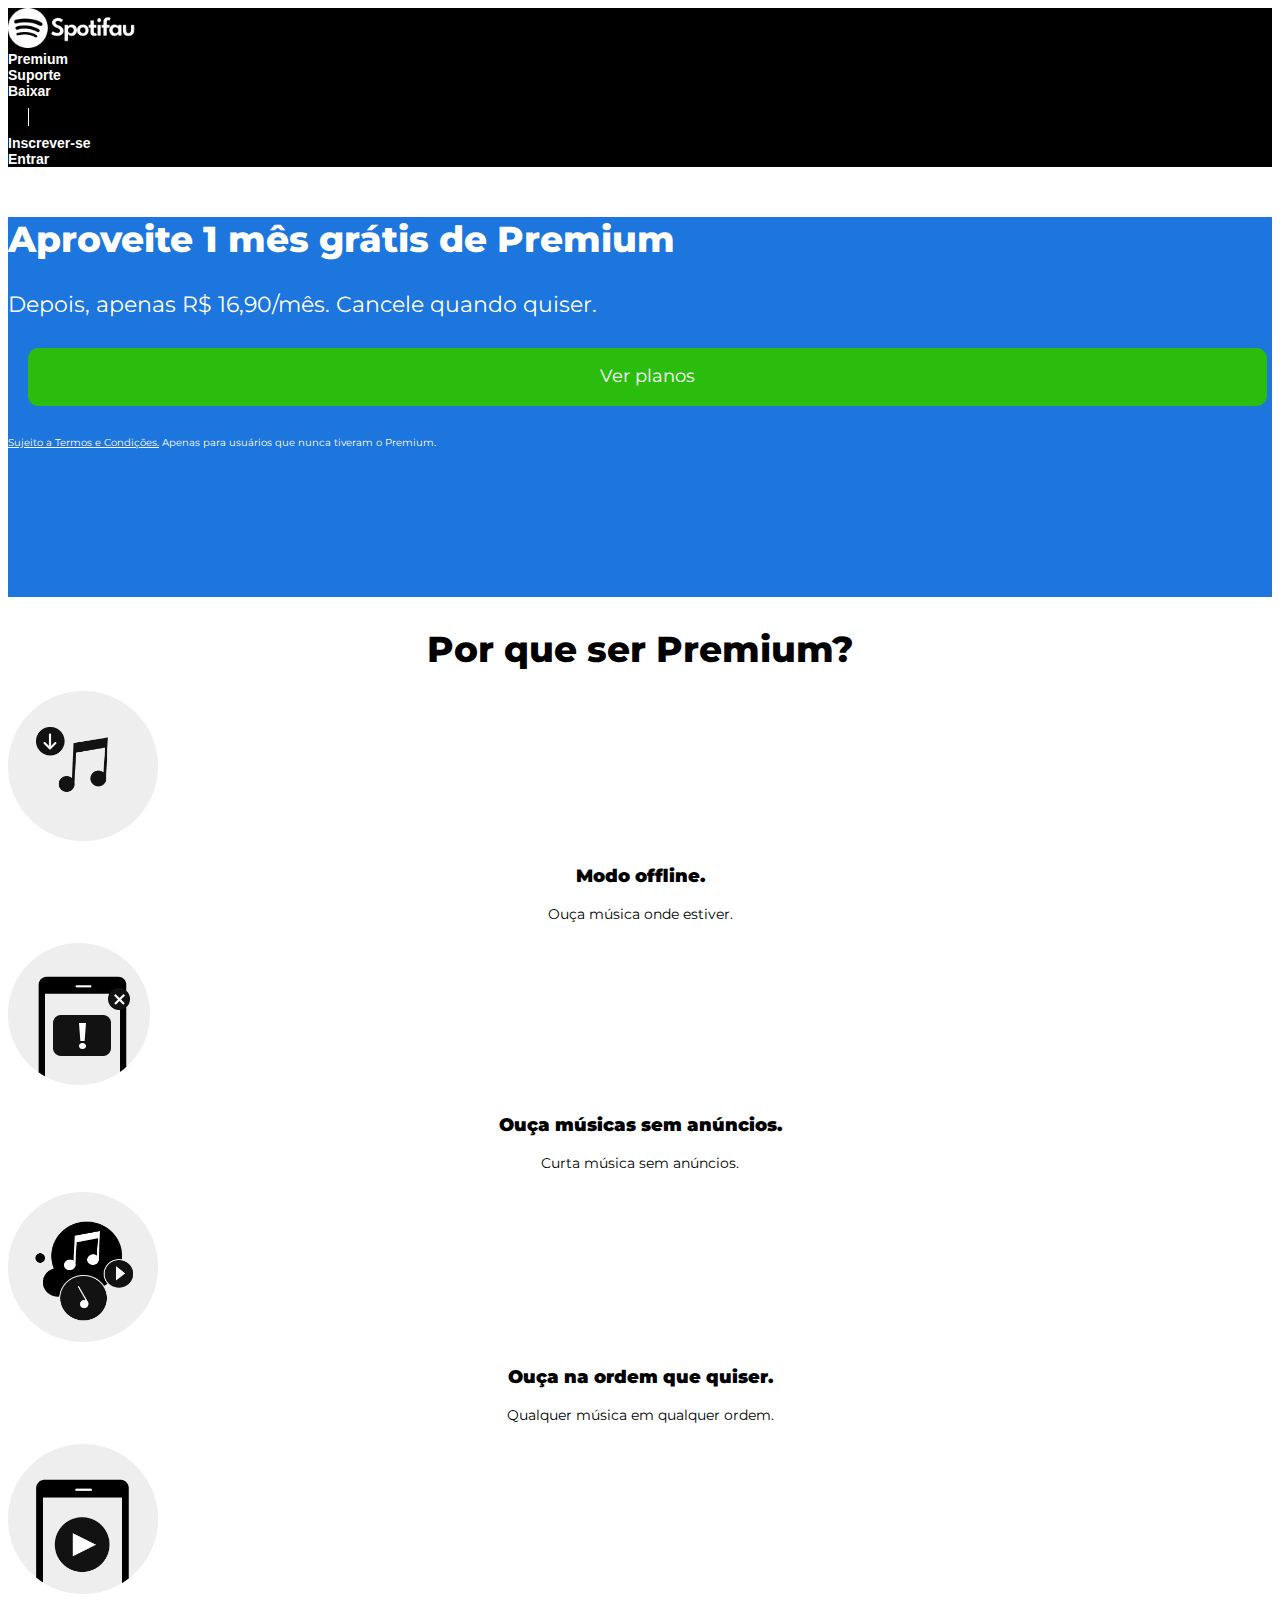
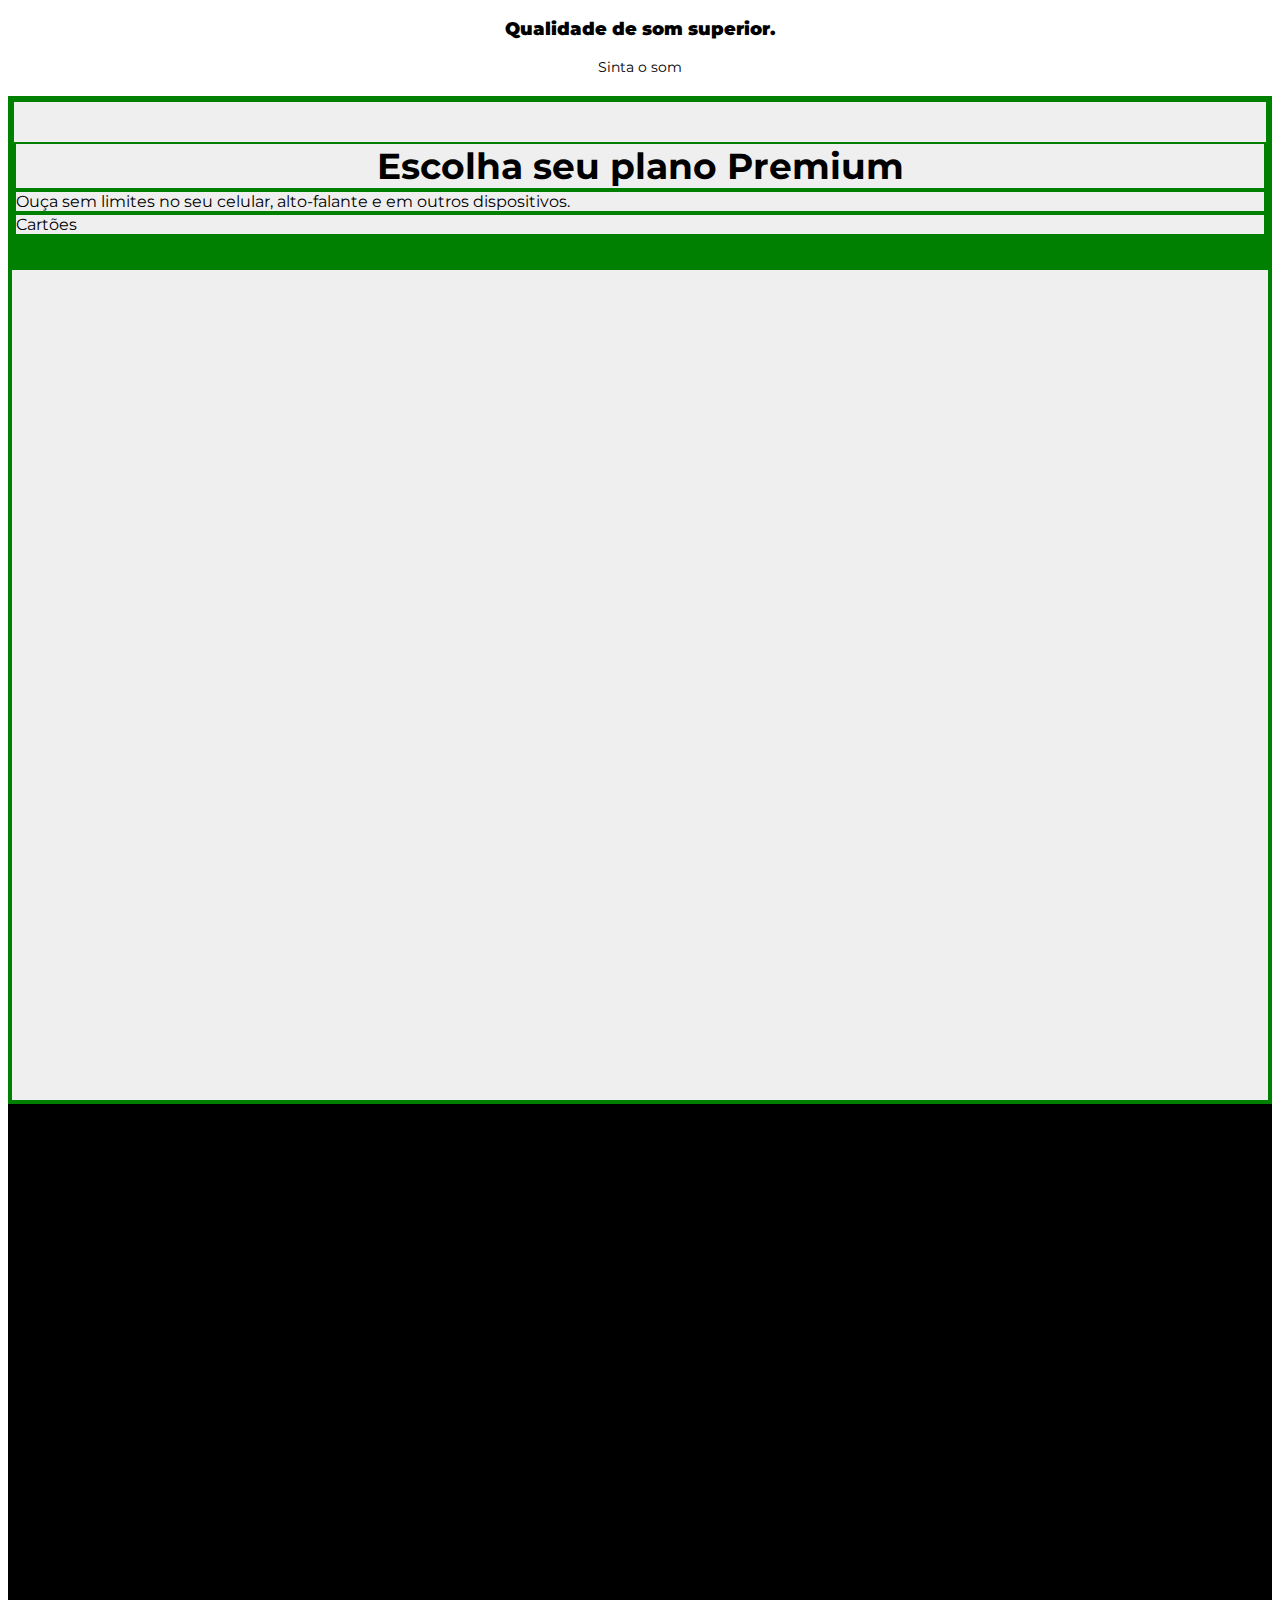
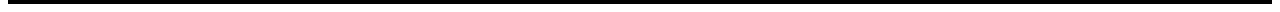
<file: spotify/index.html>
<!doctype html>
<html lang="pt-br">
  <head>
    <meta charset="utf-8">
    <meta name="viewport" content="width=device-width, initial-scale=1">
    <title>Spotify</title>
    <link href="https://cdn.jsdelivr.net/npm/bootstrap@5.3.0/dist/css/bootstrap.min.css" rel="stylesheet" integrity="sha384-9ndCyUaIbzAi2FUVXJi0CjmCapSmO7SnpJef0486qhLnuZ2cdeRhO02iuK6FUUVM" crossorigin="anonymous">
    <link rel="stylesheet" href="style.css">
</head>
  <body>
    <header class="menu d-flex align-items-center">
        <div class="container">
            <div class="row align-items-center">
                <div class="col-lg-6 logo "><img src="../spotify/img/logo.png" class="img-fluid" style="max-width: 130px; height: auto;"></div>
                <div class="col-lg-6 d-flex justify-content-center">
                    <div class="btn">Premium</div>
                    <div class="btn">Suporte</div>
                    <div class="btn">Baixar</div>
                    <div class="risk"></div>
                    <div class="btn">Inscrever-se</div>
                    <div class="btn">Entrar</div>
                </div>    
            </div>
        </div>
    </header>

    <main>
        <section style="background-color: #1d75de;">
            <div class="container">
            <div class="row hero align-items-center">
                <div class="col-lg-12" style="margin: 50px 0 30px 0; font-size: 36px; font-weight: 800;">Aproveite 1 mês grátis de Premium</div>
                <div class="col-lg-12" style="font-size: 22px; margin-bottom: 30px;">Depois, apenas R$ 16,90/mês. Cancele quando quiser.</div>
                <div class="col-lg-2 col-md-12 botao-1"><p style="margin-top: 16px;">Ver planos</p></div>
                <div class="col-lg-12 col-md-8" style="font-size: 10px; padding-bottom: 20px; margin-top: 30px;"><u>Sujeito a Termos e Condições.</u> Apenas para usuários que nunca tiveram o Premium.</div>
            </div>
            </div>
        </section>

        <div class="container" style="min-width: 95%;">
        <section class="row premium justify-content-center">
            <div class="col-12" style="text-align: center; font-size: 36px; font-weight: 800; margin-top: 30px;">Por que ser Premium?</div>
            <div class="col-lg-3 col-md-6 d-flex flex-wrap justify-content-center">
                <div><img src="../spotify/img/benefit_1.png" class="img-fluid" style="max-width: 150px; height: fit-content;"></div>
                <div style="margin-top: 20px; text-align: center;">
                    <p style="font-weight: 900; font-size: 18px; margin-top: px;">Modo offline.</p>
                    <p style="font-size: 14px;">Ouça música onde estiver.</p>
                </div>
            </div>
            <div class="col-lg-3 col-md-6 d-flex flex-wrap justify-content-center">
                <div><img src="../spotify/img/Benefit_2.png" class="img-fluid" style="max-width: 150px; height: fit-content;"></div>
                <div style="margin-top: 25px; text-align: center;">
                <p style="font-weight: 900; font-size: 18px;">Ouça músicas sem anúncios.</p>
                <p style="font-size: 14px;">Curta música sem anúncios.</p>
            </div>
            </div>
            <div class="col-lg-3 col-md-6 d-flex flex-wrap justify-content-center">
                <div><img src="../spotify/img/benefit_3.png" class="img-fluid" style="max-width: 150px; height: fit-content;"></div>
                <div style="margin-top: 20px; text-align: center;">
                    <p style="font-weight: 900; font-size: 18px;">Ouça na ordem que quiser.</p>
                    <p style="font-size: 14px;">Qualquer música em qualquer ordem.</p>
                </div>
            </div>
            <div class="col-lg-3 col-md-6 d-flex flex-wrap justify-content-center">
                <div><img src="../spotify/img/benefit_4.png" class="img-fluid" style="max-width: 150px; height: fit-content;"></div>
                <div style="margin-top: 20px; text-align: center;">
                    <p style="font-weight: 900; font-size: 18px;">Qualidade de som superior.</p>
                    <p style="font-size: 14px;">Sinta o som</p>
                </div>
            </div>
        </section>
        </div>

        <section class="plan">
            <div class="container">
            <div class="row plan justify-content-center">
                <div class="col-12">
                    <div style="font-size: 36px; text-align: center; font-weight: 700; margin-top: 40px;">Escolha seu plano Premium</div>
                    <div>Ouça sem limites no seu celular, alto-falante e em outros dispositivos.</div>
                    <div>Cartões</div>
                </div>
                <div class="col-lg-3">
                    <div class="card"></div>
                </div>
                <div class="col-lg-3">
                    <div class="card"></div>
                </div>
                <div class="col-lg-3">
                    <div class="card"></div>
                </div>
                <div class="col-lg-3">
                    <div class="card"></div>
                </div>
            </div>
            </div>
        </section>
    </main>
    <footer class="row rodape">

    </footer>
    <script src="https://cdn.jsdelivr.net/npm/bootstrap@5.3.0/dist/js/bootstrap.bundle.min.js" integrity="sha384-geWF76RCwLtnZ8qwWowPQNguL3RmwHVBC9FhGdlKrxdiJJigb/j/68SIy3Te4Bkz" crossorigin="anonymous"></script>
  </body>
</html>
</file>
<file: spotify/style.css>
@import url('https://fonts.googleapis.com/css2?family=Montserrat:wght@500;600;700;800&display=swap');


.menu {
    min-height: 80px;
    background-color: rgb(0, 0, 0);
}

.menu div {
    font-family: 'monteserrat', sans-serif;
    font-weight: 600;
    color: white;
    font-size: 14px;
}

.btn:hover {
    color: rgb(33, 226, 107);
}

.risk {
    margin: 9px 20px;
    width: 1px;
    height: 18px;
    border-left: 1px solid white;
}

.hero{
    min-height: 380px;
}

.hero div{
    color: white;
    font-family: 'montserrat' , sans-serif;
}

.botao-1 { 
    font-size: 18px; 
    text-align: center; 
    border: 1px solid rgb(43, 189, 14); 
    border-radius: 10px; 
    background-color: rgb(43, 189, 14); 
    margin: 10px 5px 0 20px;
}


.premium {
    min-height: 550px;
    font-family: 'Montserrat', sans-serif;
    margin-bottom: 20px;
}

.premium div {
    margin-bottom: 20px;
}

.plan {
    min-height: 1000px;
    background-color: #efefef;
    font-family: 'Montserrat', sans-serif;
}

.plan div{
    border: 2px solid green;
}

.rodape {
    min-height: 500px;
    background-color: rgba(0, 0, 0);
}
</file>
